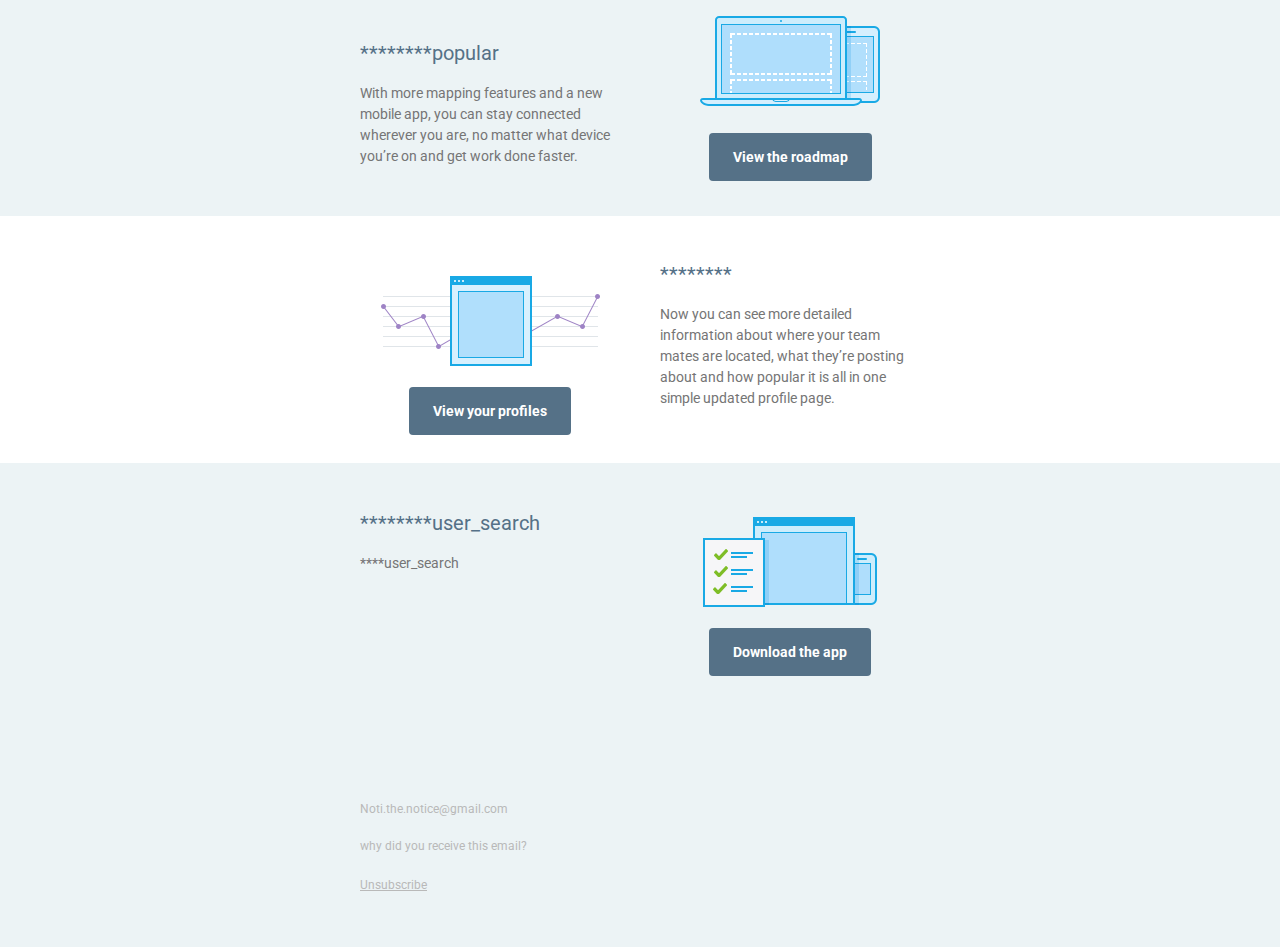
<file: src/main/webapp/resources/mailTemp/index.htm>
<!DOCTYPE html PUBLIC "-//W3C//DTD XHTML 1.0 Transitional //EN" "http://www.w3.org/TR/xhtml1/DTD/xhtml1-transitional.dtd"><!--[if IE]><html xmlns="http://www.w3.org/1999/xhtml" class="ie"><![endif]--><!--[if !IE]><!--><html style="margin: 0;padding: 0;" xmlns="http://www.w3.org/1999/xhtml"><!--<![endif]--><head>
    <meta http-equiv="Content-Type" content="text/html; charset=utf-8" />
    <title></title>
    <!--[if !mso]><!--><meta http-equiv="X-UA-Compatible" content="IE=edge" /><!--<![endif]-->
    <meta name="viewport" content="width=device-width" /><style type="text/css">
@media only screen and (min-width: 620px){.wrapper{min-width:600px !important}.wrapper h1{}.wrapper h1{font-size:26px !important;line-height:34px !important}.wrapper h2{}.wrapper h2{font-size:20px !important;line-height:28px !important}.wrapper h3{}.column{}.wrapper .size-8{font-size:8px !important;line-height:14px !important}.wrapper .size-9{font-size:9px !important;line-height:16px !important}.wrapper .size-10{font-size:10px !important;line-height:18px !important}.wrapper .size-11{font-size:11px !important;line-height:19px !important}.wrapper .size-12{font-size:12px !important;line-height:19px !important}.wrapper .size-13{font-size:13px !important;line-height:21px !important}.wrapper .size-14{font-size:14px !important;line-height:21px !important}.wrapper .size-15{font-size:15px !important;line-height:23px !important}.wrapper .size-16{font-size:16px !important;line-height:24px 
!important}.wrapper .size-17{font-size:17px !important;line-height:26px !important}.wrapper .size-18{font-size:18px !important;line-height:26px !important}.wrapper .size-20{font-size:20px !important;line-height:28px !important}.wrapper .size-22{font-size:22px !important;line-height:31px !important}.wrapper .size-24{font-size:24px !important;line-height:32px !important}.wrapper .size-26{font-size:26px !important;line-height:34px !important}.wrapper .size-28{font-size:28px !important;line-height:36px !important}.wrapper .size-30{font-size:30px !important;line-height:38px !important}.wrapper .size-32{font-size:32px !important;line-height:40px !important}.wrapper .size-34{font-size:34px !important;line-height:43px !important}.wrapper .size-36{font-size:36px !important;line-height:43px !important}.wrapper .size-40{font-size:40px !important;line-height:47px !important}.wrapper 
.size-44{font-size:44px !important;line-height:50px !important}.wrapper .size-48{font-size:48px !important;line-height:54px !important}.wrapper .size-56{font-size:56px !important;line-height:60px !important}.wrapper .size-64{font-size:64px !important;line-height:63px !important}}
</style>
    <meta name="x-apple-disable-message-reformatting" />
    <style type="text/css">
.main, .mso {
  margin: 0;
  padding: 0;
}
table {
  border-collapse: collapse;
  table-layout: fixed;
}
* {
  line-height: inherit;
}
[x-apple-data-detectors] {
  color: inherit !important;
  text-decoration: none !important;
}
.wrapper .footer__share-button a:hover,
.wrapper .footer__share-button a:focus {
  color: #ffffff !important;
}
.btn a:hover,
.btn a:focus,
.footer__share-button a:hover,
.footer__share-button a:focus,
.email-footer__links a:hover,
.email-footer__links a:focus {
  opacity: 0.8;
}
.preheader,
.header,
.layout,
.column {
  transition: width 0.25s ease-in-out, max-width 0.25s ease-in-out;
}
.preheader td {
  padding-bottom: 8px;
}
.layout,
div.header {
  max-width: 400px !important;
  -fallback-width: 95% !important;
  width: calc(100% - 20px) !important;
}
div.preheader {
  max-width: 360px !important;
  -fallback-width: 90% !important;
  width: calc(100% - 60px) !important;
}
.snippet,
.webversion {
  Float: none !important;
}
.stack .column {
  max-width: 400px !important;
  width: 100% !important;
}
.fixed-width.has-border {
  max-width: 402px !important;
}
.fixed-width.has-border .layout__inner {
  box-sizing: border-box;
}
.snippet,
.webversion {
  width: 50% !important;
}
.ie .btn {
  width: 100%;
}
.ie .stack .column,
.ie .stack .gutter {
  display: table-cell;
  float: none !important;
}
.ie div.preheader,
.ie .email-footer {
  max-width: 560px !important;
  width: 560px !important;
}
.ie .snippet,
.ie .webversion {
  width: 280px !important;
}
.ie div.header,
.ie .layout {
  max-width: 600px !important;
  width: 600px !important;
}
.ie .two-col .column {
  max-width: 300px !important;
  width: 300px !important;
}
.ie .three-col .column,
.ie .narrow {
  max-width: 200px !important;
  width: 200px !important;
}
.ie .wide {
  width: 400px !important;
}
.ie .stack.fixed-width.has-border,
.ie .stack.has-gutter.has-border {
  max-width: 602px !important;
  width: 602px !important;
}
.ie .stack.two-col.has-gutter .column {
  max-width: 290px !important;
  width: 290px !important;
}
.ie .stack.three-col.has-gutter .column,
.ie .stack.has-gutter .narrow {
  max-width: 188px !important;
  width: 188px !important;
}
.ie .stack.has-gutter .wide {
  max-width: 394px !important;
  width: 394px !important;
}
.ie .stack.two-col.has-gutter.has-border .column {
  max-width: 292px !important;
  width: 292px !important;
}
.ie .stack.three-col.has-gutter.has-border .column,
.ie .stack.has-gutter.has-border .narrow {
  max-width: 190px !important;
  width: 190px !important;
}
.ie .stack.has-gutter.has-border .wide {
  max-width: 396px !important;
  width: 396px !important;
}
.ie .fixed-width .layout__inner {
  border-left: 0 none white !important;
  border-right: 0 none white !important;
}
.ie .layout__edges {
  display: none;
}
.mso .layout__edges {
  font-size: 0;
}
.layout-fixed-width,
.mso .layout-full-width {
  background-color: #ffffff;
}
@media only screen and (min-width: 620px) {
  .column,
  .gutter {
    display: table-cell;
    Float: none !important;
    vertical-align: top;
  }
  div.preheader,
  .email-footer {
    max-width: 560px !important;
    width: 560px !important;
  }
  .snippet,
  .webversion {
    width: 280px !important;
  }
  div.header,
  .layout,
  .one-col .column {
    max-width: 600px !important;
    width: 600px !important;
  }
  .fixed-width.has-border,
  .fixed-width.x_has-border,
  .has-gutter.has-border,
  .has-gutter.x_has-border {
    max-width: 602px !important;
    width: 602px !important;
  }
  .two-col .column {
    max-width: 300px !important;
    width: 300px !important;
  }
  .three-col .column,
  .column.narrow,
  .column.x_narrow {
    max-width: 200px !important;
    width: 200px !important;
  }
  .column.wide,
  .column.x_wide {
    width: 400px !important;
  }
  .two-col.has-gutter .column,
  .two-col.x_has-gutter .column {
    max-width: 290px !important;
    width: 290px !important;
  }
  .three-col.has-gutter .column,
  .three-col.x_has-gutter .column,
  .has-gutter .narrow {
    max-width: 188px !important;
    width: 188px !important;
  }
  .has-gutter .wide {
    max-width: 394px !important;
    width: 394px !important;
  }
  .two-col.has-gutter.has-border .column,
  .two-col.x_has-gutter.x_has-border .column {
    max-width: 292px !important;
    width: 292px !important;
  }
  .three-col.has-gutter.has-border .column,
  .three-col.x_has-gutter.x_has-border .column,
  .has-gutter.has-border .narrow,
  .has-gutter.x_has-border .narrow {
    max-width: 190px !important;
    width: 190px !important;
  }
  .has-gutter.has-border .wide,
  .has-gutter.x_has-border .wide {
    max-width: 396px !important;
    width: 396px !important;
  }
}
@supports (display: flex) {
  @media only screen and (min-width: 620px) {
    .fixed-width.has-border .layout__inner {
      display: flex !important;
    }
  }
}
@media only screen and (-webkit-min-device-pixel-ratio: 2), only screen and (min--moz-device-pixel-ratio: 2), only screen and (-o-min-device-pixel-ratio: 2/1), only screen and (min-device-pixel-ratio: 2), only screen and (min-resolution: 192dpi), only screen and (min-resolution: 2dppx) {
  .fblike {
    background-image: url(https://i7.createsend1.com/static/eb/master/13-the-blueprint-3/images/fblike@2x.png) !important;
  }
  .tweet {
    background-image: url(https://i8.createsend1.com/static/eb/master/13-the-blueprint-3/images/tweet@2x.png) !important;
  }
  .linkedinshare {
    background-image: url(https://i9.createsend1.com/static/eb/master/13-the-blueprint-3/images/lishare@2x.png) !important;
  }
  .forwardtoafriend {
    background-image: url(https://i10.createsend1.com/static/eb/master/13-the-blueprint-3/images/forward@2x.png) !important;
  }
}
@media (max-width: 321px) {
  .fixed-width.has-border .layout__inner {
    border-width: 1px 0 !important;
  }
  .layout,
  .stack .column {
    min-width: 320px !important;
    width: 320px !important;
  }
  .border {
    display: none;
  }
  .has-gutter .border {
    display: table-cell;
  }
}
.mso div {
  border: 0 none white !important;
}
.mso .w560 .divider {
  Margin-left: 260px !important;
  Margin-right: 260px !important;
}
.mso .w360 .divider {
  Margin-left: 160px !important;
  Margin-right: 160px !important;
}
.mso .w260 .divider {
  Margin-left: 110px !important;
  Margin-right: 110px !important;
}
.mso .w160 .divider {
  Margin-left: 60px !important;
  Margin-right: 60px !important;
}
.mso .w354 .divider {
  Margin-left: 157px !important;
  Margin-right: 157px !important;
}
.mso .w250 .divider {
  Margin-left: 105px !important;
  Margin-right: 105px !important;
}
.mso .w148 .divider {
  Margin-left: 54px !important;
  Margin-right: 54px !important;
}
.mso .size-8,
.ie .size-8 {
  font-size: 8px !important;
  line-height: 14px !important;
}
.mso .size-9,
.ie .size-9 {
  font-size: 9px !important;
  line-height: 16px !important;
}
.mso .size-10,
.ie .size-10 {
  font-size: 10px !important;
  line-height: 18px !important;
}
.mso .size-11,
.ie .size-11 {
  font-size: 11px !important;
  line-height: 19px !important;
}
.mso .size-12,
.ie .size-12 {
  font-size: 12px !important;
  line-height: 19px !important;
}
.mso .size-13,
.ie .size-13 {
  font-size: 13px !important;
  line-height: 21px !important;
}
.mso .size-14,
.ie .size-14 {
  font-size: 14px !important;
  line-height: 21px !important;
}
.mso .size-15,
.ie .size-15 {
  font-size: 15px !important;
  line-height: 23px !important;
}
.mso .size-16,
.ie .size-16 {
  font-size: 16px !important;
  line-height: 24px !important;
}
.mso .size-17,
.ie .size-17 {
  font-size: 17px !important;
  line-height: 26px !important;
}
.mso .size-18,
.ie .size-18 {
  font-size: 18px !important;
  line-height: 26px !important;
}
.mso .size-20,
.ie .size-20 {
  font-size: 20px !important;
  line-height: 28px !important;
}
.mso .size-22,
.ie .size-22 {
  font-size: 22px !important;
  line-height: 31px !important;
}
.mso .size-24,
.ie .size-24 {
  font-size: 24px !important;
  line-height: 32px !important;
}
.mso .size-26,
.ie .size-26 {
  font-size: 26px !important;
  line-height: 34px !important;
}
.mso .size-28,
.ie .size-28 {
  font-size: 28px !important;
  line-height: 36px !important;
}
.mso .size-30,
.ie .size-30 {
  font-size: 30px !important;
  line-height: 38px !important;
}
.mso .size-32,
.ie .size-32 {
  font-size: 32px !important;
  line-height: 40px !important;
}
.mso .size-34,
.ie .size-34 {
  font-size: 34px !important;
  line-height: 43px !important;
}
.mso .size-36,
.ie .size-36 {
  font-size: 36px !important;
  line-height: 43px !important;
}
.mso .size-40,
.ie .size-40 {
  font-size: 40px !important;
  line-height: 47px !important;
}
.mso .size-44,
.ie .size-44 {
  font-size: 44px !important;
  line-height: 50px !important;
}
.mso .size-48,
.ie .size-48 {
  font-size: 48px !important;
  line-height: 54px !important;
}
.mso .size-56,
.ie .size-56 {
  font-size: 56px !important;
  line-height: 60px !important;
}
.mso .size-64,
.ie .size-64 {
  font-size: 64px !important;
  line-height: 63px !important;
}
</style>
    
  <!--[if !mso]><!--><style type="text/css">
@import url(https://fonts.googleapis.com/css?family=Roboto:400,700,400italic,700italic);
</style><link href="https://fonts.googleapis.com/css?family=Roboto:400,700,400italic,700italic" rel="stylesheet" type="text/css" /><!--<![endif]--><style type="text/css">
.main,.mso{background-color:#ecf3f5}.logo a:hover,.logo a:focus{color:#859bb1 !important}.mso .layout-has-border{border-top:1px solid #a9c9d2;border-bottom:1px solid #a9c9d2}.mso .layout-has-bottom-border{border-bottom:1px solid #a9c9d2}.mso .border,.ie .border{background-color:#a9c9d2}.mso h1,.ie h1{}.mso h1,.ie h1{font-size:26px !important;line-height:34px !important}.mso h2,.ie h2{}.mso h2,.ie h2{font-size:20px !important;line-height:28px !important}.mso h3,.ie h3{}.mso .layout__inner,.ie .layout__inner{}.mso .footer__share-button p{}.mso .footer__share-button p{font-family:Roboto,Tahoma,sans-serif}
</style><meta name="robots" content="noindex,nofollow" />
<meta property="og:title" content="My First Campaign" />
</head>
<!--[if mso]>
  <body class="mso">
<![endif]-->
<!--[if !mso]><!-->
  <body class="main full-padding" style="margin: 0;padding: 0;-webkit-text-size-adjust: 100%;">
<!--<![endif]-->
    <table class="wrapper" style="border-collapse: collapse;table-layout: fixed;min-width: 320px;width: 100%;background-color: #ecf3f5;" cellpadding="0" cellspacing="0" role="presentation"><tbody><tr><td>
      <div role="banner">
        <div class="preheader" style="Margin: 0 auto;max-width: 560px;min-width: 280px; width: 280px;width: calc(28000% - 167440px);">
          <div style="border-collapse: collapse;display: table;width: 100%;">
          <!--[if (mso)|(IE)]><table align="center" class="preheader" cellpadding="0" cellspacing="0" role="presentation"><tr><td style="width: 280px" valign="top"><![endif]-->
            <div class="snippet" style="display: table-cell;Float: left;font-size: 12px;line-height: 19px;max-width: 280px;min-width: 140px; width: 140px;width: calc(14000% - 78120px);padding: 10px 0 5px 0;color: #b9b9b9;font-family: Roboto,Tahoma,sans-serif;">
              
            </div>
          <!--[if (mso)|(IE)]></td><td style="width: 280px" valign="top"><![endif]-->
            <div class="webversion" style="display: table-cell;Float: left;font-size: 12px;line-height: 19px;max-width: 280px;min-width: 139px; width: 139px;width: calc(14100% - 78680px);padding: 10px 0 5px 0;text-align: right;color: #b9b9b9;font-family: Roboto,Tahoma,sans-serif;">
              
            </div>
          <!--[if (mso)|(IE)]></td></tr></table><![endif]-->
          </div>
        </div>
        
      </div>
      <div>
      <div style="background-color: #ecf3f5;">
        <div class="layout two-col stack" style="Margin: 0 auto;max-width: 600px;min-width: 320px; width: 320px;width: calc(28000% - 167400px);overflow-wrap: break-word;word-wrap: break-word;word-break: break-word;">
          <div class="layout__inner" style="border-collapse: collapse;display: table;width: 100%;">
          <!--[if (mso)|(IE)]><table width="100%" cellpadding="0" cellspacing="0" role="presentation"><tr class="layout-full-width" style="background-color: #ecf3f5;"><td class="layout__edges">&nbsp;</td><td style="width: 300px" valign="top" class="w260"><![endif]-->
            <div class="column" style="text-align: left;color: #757575;font-size: 14px;line-height: 21px;font-family: Roboto,Tahoma,sans-serif;max-width: 320px;min-width: 300px; width: 320px;width: calc(12300px - 2000%);Float: left;">
            
              <div style="Margin-left: 20px;Margin-right: 20px;Margin-top: 24px;">
      <div style="mso-line-height-rule: exactly;mso-text-raise: 11px;vertical-align: middle;">
        <h2 style="Margin-top: 0;Margin-bottom: 0;font-style: normal;font-weight: normal;color: #557187;font-size: 17px;line-height: 26px;">********popular</h2><p style="Margin-top: 16px;Margin-bottom: 20px;">With more mapping features and a new mobile app, you can stay connected wherever you are, no matter what device you&#8217;re on and get work done faster.</p>
      </div>
    </div>
            
              <div style="Margin-left: 20px;Margin-right: 20px;Margin-bottom: 24px;">
      <div style="mso-line-height-rule: exactly;line-height: 5px;font-size: 1px;">&nbsp;</div>
    </div>
            
            </div>
          <!--[if (mso)|(IE)]></td><td style="width: 300px" valign="top" class="w260"><![endif]-->
            <div class="column" style="text-align: left;color: #757575;font-size: 14px;line-height: 21px;font-family: Roboto,Tahoma,sans-serif;max-width: 320px;min-width: 300px; width: 320px;width: calc(12300px - 2000%);Float: left;">
            
        <div style="font-size: 12px;font-style: normal;font-weight: normal;line-height: 19px;" align="center">
          <img style="border: 0;display: block;height: auto;width: 100%;max-width: 182px;" alt="" width="182" src="images/WIP-homepageV082-99028a0a2801453c.png" />
        </div>
      
              <div style="Margin-left: 20px;Margin-right: 20px;Margin-top: 20px;">
      <div style="mso-line-height-rule: exactly;line-height: 6px;font-size: 1px;">&nbsp;</div>
    </div>
            
              <div style="Margin-left: 20px;Margin-right: 20px;Margin-bottom: 24px;">
      <div class="btn btn--flat btn--large" style="text-align:center;">
        <![if !mso]><a style="border-radius: 4px;display: inline-block;font-size: 14px;font-weight: bold;line-height: 24px;padding: 12px 24px;text-align: center;text-decoration: none !important;transition: opacity 0.1s ease-in;color: #ffffff !important;background-color: #557187;font-family: Roboto, Tahoma, sans-serif;" href="http://test.com">View the roadmap</a><![endif]>
      <!--[if mso]><p style="line-height:0;margin:0;">&nbsp;</p><v:roundrect xmlns:v="urn:schemas-microsoft-com:vml" href="http://test.com" style="width:176px" arcsize="9%" fillcolor="#557187" stroke="f"><v:textbox style="mso-fit-shape-to-text:t" inset="0px,11px,0px,11px"><center style="font-size:14px;line-height:24px;color:#FFFFFF;font-family:Roboto,Tahoma,sans-serif;font-weight:bold;mso-line-height-rule:exactly;mso-text-raise:4px">View the roadmap</center></v:textbox></v:roundrect><![endif]--></div>
    </div>
            
            </div>
          <!--[if (mso)|(IE)]></td><td class="layout__edges">&nbsp;</td></tr></table><![endif]-->
          </div>
        </div>
      </div>
  
      <div style="background-color: #ffffff;">
        <div class="layout two-col stack" style="Margin: 0 auto;max-width: 600px;min-width: 320px; width: 320px;width: calc(28000% - 167400px);overflow-wrap: break-word;word-wrap: break-word;word-break: break-word;">
          <div class="layout__inner" style="border-collapse: collapse;display: table;width: 100%;">
          <!--[if (mso)|(IE)]><table width="100%" cellpadding="0" cellspacing="0" role="presentation"><tr class="layout-full-width" style="background-color: #ffffff;"><td class="layout__edges">&nbsp;</td><td style="width: 300px" valign="top" class="w260"><![endif]-->
            <div class="column" style="text-align: left;color: #757575;font-size: 14px;line-height: 21px;font-family: Roboto,Tahoma,sans-serif;max-width: 320px;min-width: 300px; width: 320px;width: calc(12300px - 2000%);Float: left;">
            
              <div style="Margin-left: 20px;Margin-right: 20px;Margin-top: 24px;">
      <div style="mso-line-height-rule: exactly;line-height: 29px;font-size: 1px;">&nbsp;</div>
    </div>
            
              <div style="Margin-left: 20px;Margin-right: 20px;">
      <div style="mso-line-height-rule: exactly;line-height: 5px;font-size: 1px;">&nbsp;</div>
    </div>
            
        <div style="font-size: 12px;font-style: normal;font-weight: normal;line-height: 19px;" align="center">
          <img style="border: 0;display: block;height: auto;width: 100%;max-width: 221px;" alt="" width="221" src="images/WIP-homepageV081-990000000003cf3c.png" />
        </div>
      
              <div style="Margin-left: 20px;Margin-right: 20px;Margin-top: 20px;Margin-bottom: 24px;">
      <div class="btn btn--flat btn--large" style="text-align:center;">
        <![if !mso]><a style="border-radius: 4px;display: inline-block;font-size: 14px;font-weight: bold;line-height: 24px;padding: 12px 24px;text-align: center;text-decoration: none !important;transition: opacity 0.1s ease-in;color: #ffffff !important;background-color: #557187;font-family: Roboto, Tahoma, sans-serif;" href="http://test.com">View your profiles</a><![endif]>
      <!--[if mso]><p style="line-height:0;margin:0;">&nbsp;</p><v:roundrect xmlns:v="urn:schemas-microsoft-com:vml" href="http://test.com" style="width:175px" arcsize="9%" fillcolor="#557187" stroke="f"><v:textbox style="mso-fit-shape-to-text:t" inset="0px,11px,0px,11px"><center style="font-size:14px;line-height:24px;color:#FFFFFF;font-family:Roboto,Tahoma,sans-serif;font-weight:bold;mso-line-height-rule:exactly;mso-text-raise:4px">View your profiles</center></v:textbox></v:roundrect><![endif]--></div>
    </div>
            
            </div>
          <!--[if (mso)|(IE)]></td><td style="width: 300px" valign="top" class="w260"><![endif]-->
            <div class="column" style="text-align: left;color: #757575;font-size: 14px;line-height: 21px;font-family: Roboto,Tahoma,sans-serif;max-width: 320px;min-width: 300px; width: 320px;width: calc(12300px - 2000%);Float: left;">
            
              <div style="Margin-left: 20px;Margin-right: 20px;Margin-top: 24px;">
      <div style="mso-line-height-rule: exactly;line-height: 20px;font-size: 1px;">&nbsp;</div>
    </div>
            
              <div style="Margin-left: 20px;Margin-right: 20px;">
      <div style="mso-line-height-rule: exactly;mso-text-raise: 11px;vertical-align: middle;">
        <h2 style="Margin-top: 0;Margin-bottom: 0;font-style: normal;font-weight: normal;color: #557187;font-size: 17px;line-height: 26px;">********</h2><p style="Margin-top: 16px;Margin-bottom: 20px;">Now you can see more detailed information about where your team mates are located, what they&#8217;re posting about and how popular it is all in one simple updated profile page.</p>
      </div>
    </div>
            
              <div style="Margin-left: 20px;Margin-right: 20px;Margin-bottom: 24px;">
      <div style="mso-line-height-rule: exactly;line-height: 10px;font-size: 1px;">&nbsp;</div>
    </div>
            
            </div>
          <!--[if (mso)|(IE)]></td><td class="layout__edges">&nbsp;</td></tr></table><![endif]-->
          </div>
        </div>
      </div>
  
      <div style="background-color: #ecf3f5;">
        <div class="layout two-col stack" style="Margin: 0 auto;max-width: 600px;min-width: 320px; width: 320px;width: calc(28000% - 167400px);overflow-wrap: break-word;word-wrap: break-word;word-break: break-word;">
          <div class="layout__inner" style="border-collapse: collapse;display: table;width: 100%;">
          <!--[if (mso)|(IE)]><table width="100%" cellpadding="0" cellspacing="0" role="presentation"><tr class="layout-full-width" style="background-color: #ecf3f5;"><td class="layout__edges">&nbsp;</td><td style="width: 300px" valign="top" class="w260"><![endif]-->
            <div class="column" style="text-align: left;color: #757575;font-size: 14px;line-height: 21px;font-family: Roboto,Tahoma,sans-serif;max-width: 320px;min-width: 300px; width: 320px;width: calc(12300px - 2000%);Float: left;">
            
              <div style="Margin-left: 20px;Margin-right: 20px;Margin-top: 24px;">
      <div style="mso-line-height-rule: exactly;line-height: 22px;font-size: 1px;">&nbsp;</div>
    </div>
            
              <div style="Margin-left: 20px;Margin-right: 20px;Margin-bottom: 24px;">
      <div style="mso-line-height-rule: exactly;mso-text-raise: 11px;vertical-align: middle;">
        <h2 style="Margin-top: 0;Margin-bottom: 0;font-style: normal;font-weight: normal;color: #557187;font-size: 17px;line-height: 26px;">********user_search</h2><p style="Margin-top: 16px;Margin-bottom: 0;">****user_search</p>
      </div>
    </div>
            
            </div>
          <!--[if (mso)|(IE)]></td><td style="width: 300px" valign="top" class="w260"><![endif]-->
            <div class="column" style="text-align: left;color: #757575;font-size: 14px;line-height: 21px;font-family: Roboto,Tahoma,sans-serif;max-width: 320px;min-width: 300px; width: 320px;width: calc(12300px - 2000%);Float: left;">
            
              <div style="Margin-left: 20px;Margin-right: 20px;Margin-top: 24px;">
      <div style="mso-line-height-rule: exactly;line-height: 29px;font-size: 1px;">&nbsp;</div>
    </div>
            
        <div style="font-size: 12px;font-style: normal;font-weight: normal;line-height: 19px;" align="center">
          <img style="border: 0;display: block;height: auto;width: 100%;max-width: 176px;" alt="" width="176" src="images/WIP-homepageV08-990000000003cf3c.png" />
        </div>
      
              <div style="Margin-left: 20px;Margin-right: 20px;Margin-top: 20px;Margin-bottom: 24px;">
      <div class="btn btn--flat btn--large" style="text-align:center;">
        <![if !mso]><a style="border-radius: 4px;display: inline-block;font-size: 14px;font-weight: bold;line-height: 24px;padding: 12px 24px;text-align: center;text-decoration: none !important;transition: opacity 0.1s ease-in;color: #ffffff !important;background-color: #557187;font-family: Roboto, Tahoma, sans-serif;" href="http://test.com">Download the app</a><![endif]>
      <!--[if mso]><p style="line-height:0;margin:0;">&nbsp;</p><v:roundrect xmlns:v="urn:schemas-microsoft-com:vml" href="http://test.com" style="width:176px" arcsize="9%" fillcolor="#557187" stroke="f"><v:textbox style="mso-fit-shape-to-text:t" inset="0px,11px,0px,11px"><center style="font-size:14px;line-height:24px;color:#FFFFFF;font-family:Roboto,Tahoma,sans-serif;font-weight:bold;mso-line-height-rule:exactly;mso-text-raise:4px">Download the app</center></v:textbox></v:roundrect><![endif]--></div>
    </div>
            
            </div>
          <!--[if (mso)|(IE)]></td><td class="layout__edges">&nbsp;</td></tr></table><![endif]-->
          </div>
        </div>
      </div>
  
      <div style="mso-line-height-rule: exactly;line-height: 70px;font-size: 70px;">&nbsp;</div>
  
      </div>
      <div role="contentinfo">
        <div class="layout email-footer stack" style="Margin: 0 auto;max-width: 600px;min-width: 320px; width: 320px;width: calc(28000% - 167400px);overflow-wrap: break-word;word-wrap: break-word;word-break: break-word;">
          <div class="layout__inner" style="border-collapse: collapse;display: table;width: 100%;">
          <!--[if (mso)|(IE)]><table align="center" cellpadding="0" cellspacing="0" role="presentation"><tr class="layout-email-footer"><td style="width: 400px;" valign="top" class="w360"><![endif]-->
            <div class="column wide" style="text-align: left;font-size: 12px;line-height: 19px;color: #b9b9b9;font-family: Roboto,Tahoma,sans-serif;Float: left;max-width: 400px;min-width: 320px; width: 320px;width: calc(8000% - 47600px);">
              <div style="Margin-left: 20px;Margin-right: 20px;Margin-top: 10px;Margin-bottom: 10px;">
                <table class="email-footer__links" style="border-collapse: collapse;table-layout: fixed;" role="presentation" emb-web-links><tbody><tr role="navigation">
                
                </tr></tbody></table>
                <div style="font-size: 12px;line-height: 19px;Margin-top: 20px;">
                  <div>Noti.the.notice@gmail.com</div>
                </div>
                <div style="font-size: 12px;line-height: 19px;Margin-top: 18px;">
                  <div>why did you receive this email?</div>
                </div>
                <!--[if mso]>&nbsp;<![endif]-->
              </div>
            </div>
          <!--[if (mso)|(IE)]></td><td style="width: 200px;" valign="top" class="w160"><![endif]-->
            <div class="column narrow" style="text-align: left;font-size: 12px;line-height: 19px;color: #b9b9b9;font-family: Roboto,Tahoma,sans-serif;Float: left;max-width: 320px;min-width: 200px; width: 320px;width: calc(72200px - 12000%);">
              <div style="Margin-left: 20px;Margin-right: 20px;Margin-top: 10px;Margin-bottom: 10px;">
                
              </div>
            </div>
          <!--[if (mso)|(IE)]></td></tr></table><![endif]-->
          </div>
        </div>
        <div class="layout one-col email-footer" style="Margin: 0 auto;max-width: 600px;min-width: 320px; width: 320px;width: calc(28000% - 167400px);overflow-wrap: break-word;word-wrap: break-word;word-break: break-word;">
          <div class="layout__inner" style="border-collapse: collapse;display: table;width: 100%;">
          <!--[if (mso)|(IE)]><table align="center" cellpadding="0" cellspacing="0" role="presentation"><tr class="layout-email-footer"><td style="width: 600px;" class="w560"><![endif]-->
            <div class="column" style="text-align: left;font-size: 12px;line-height: 19px;color: #b9b9b9;font-family: Roboto,Tahoma,sans-serif;">
              <div style="Margin-left: 20px;Margin-right: 20px;Margin-top: 10px;Margin-bottom: 10px;">
                <div style="font-size: 12px;line-height: 19px;">
                  <unsubscribe style="text-decoration: underline;">Unsubscribe</unsubscribe>
                </div>
              </div>
            </div>
          <!--[if (mso)|(IE)]></td></tr></table><![endif]-->
          </div>
        </div>
      </div>
      <div style="line-height:40px;font-size:40px;">&nbsp;</div>
    </td></tr></tbody></table>
  
</body></html>
</file>
